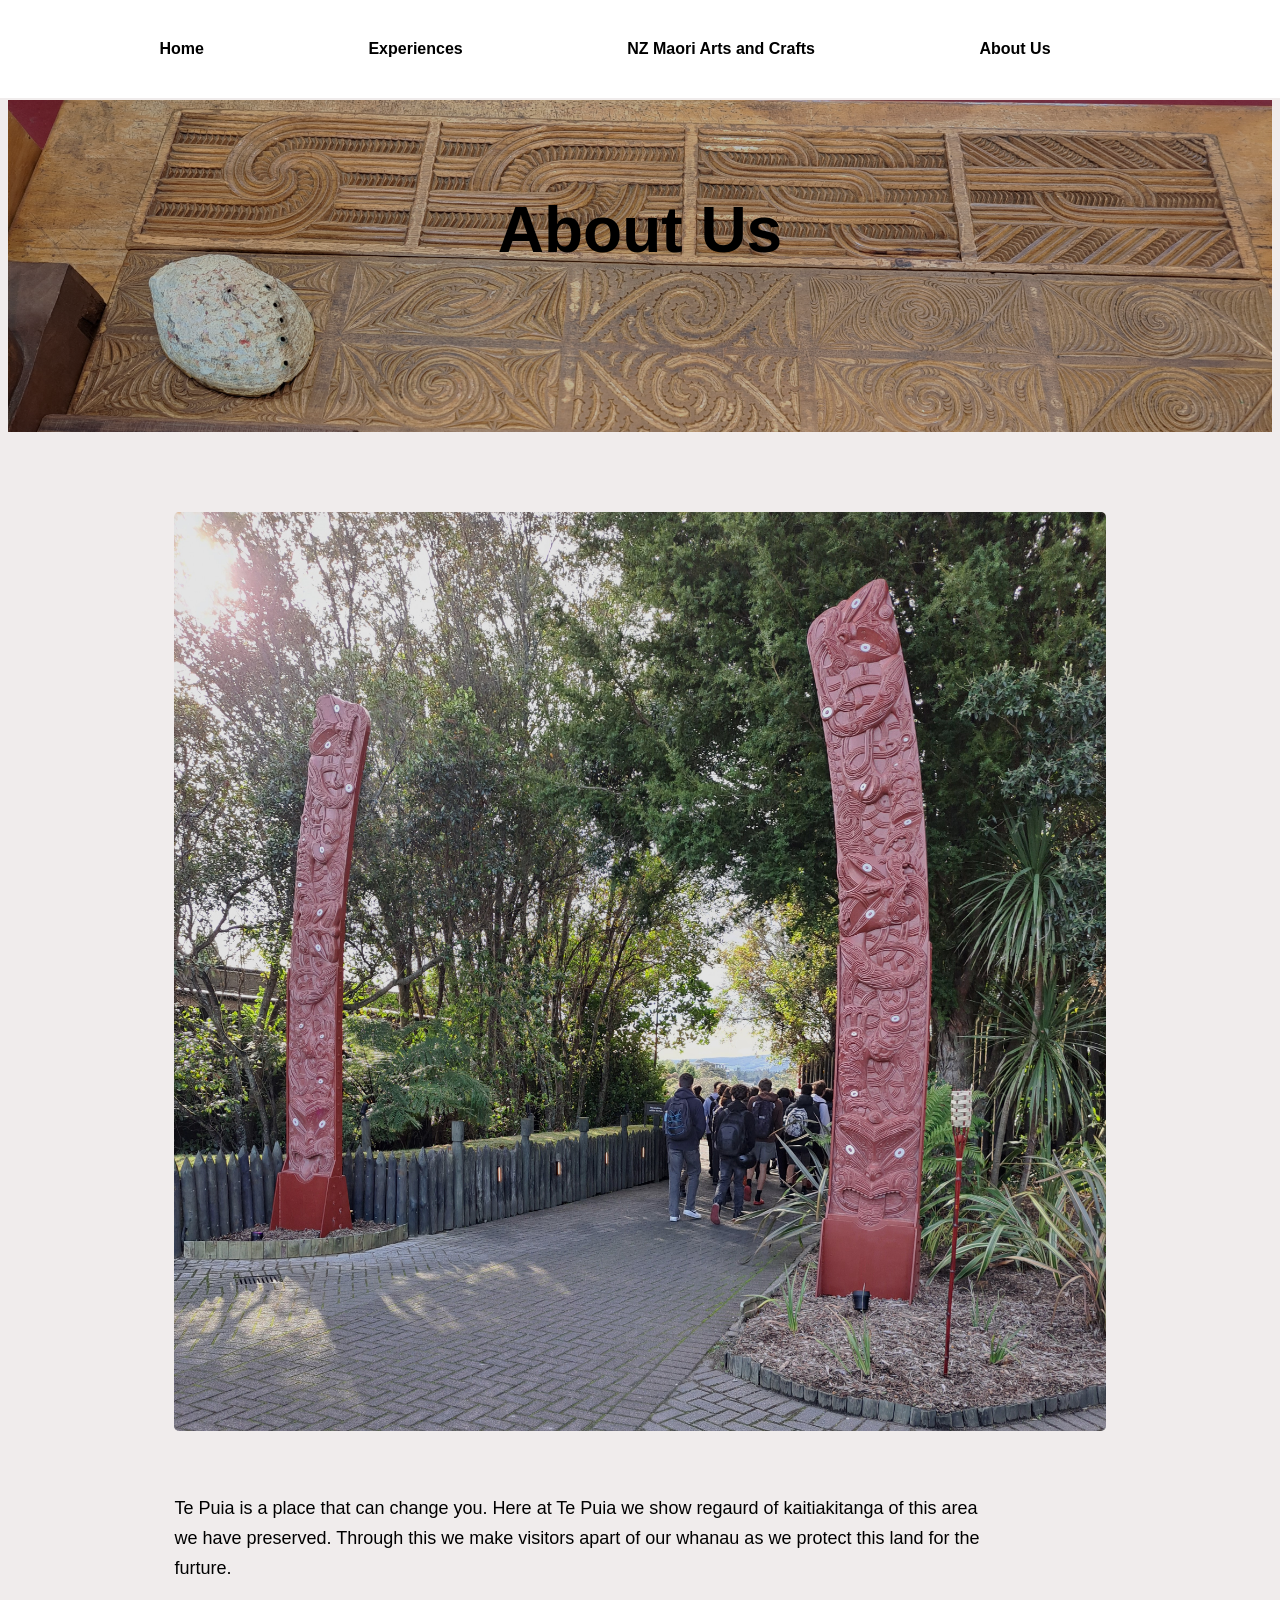
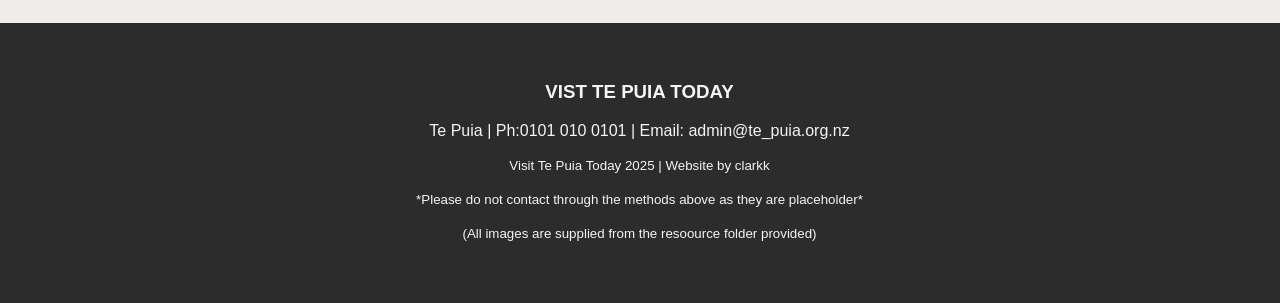
<file: about_us.html>
<!DOCTYPE html>
<html lang="en">
<head>
    <meta charset="UTF-8">
    <meta name="viewport" content="width=device-width, initial-scale=1.0">
    <link rel="stylesheet"href="style.css">
    <title>Te Puia - About Us</title>
</head>
<body id="sub_page3">
    <header>
        <nav>
            <a href="index.html">
                Home
            </a>
            </div>
            <a href="experiences.html">
                Experiences
            </a>
            <a href="nz_arts.html">
                NZ Maori Arts and Crafts
            </a>
            <a href="about_us.html">
                About Us
            </a>
        </nav>
    </header>
    <section class="hero-image">
        <h1 class="hero-text">
            About Us
        </h1>
    </section>
    <main>
        <!--Section about Te Puia-->
        <section>
            <img src="Te Puia Resources/20240626_104344.jpg">
        </section>
        <p class="info">
            Te Puia is a place that can change you. Here at Te Puia we show regaurd of kaitiakitanga of this area we have preserved. Through this we make visitors apart of our whanau as we protect this land for the furture. 
        </p>
    </main>
    <footer>
        <h3>VIST TE PUIA TODAY</h3>
        <p>Te Puia | Ph:0101 010 0101 | Email: admin@te_puia.org.nz</p>
        <p><small>Visit Te Puia Today 2025 | Website by clarkk</small></p>
        <p><small>*Please do not contact through the methods above as they are placeholder*</small></p>
        <p><small>(All images are supplied from the resoource folder provided)</small></p>
    </footer>
</body>
</html>
</file>
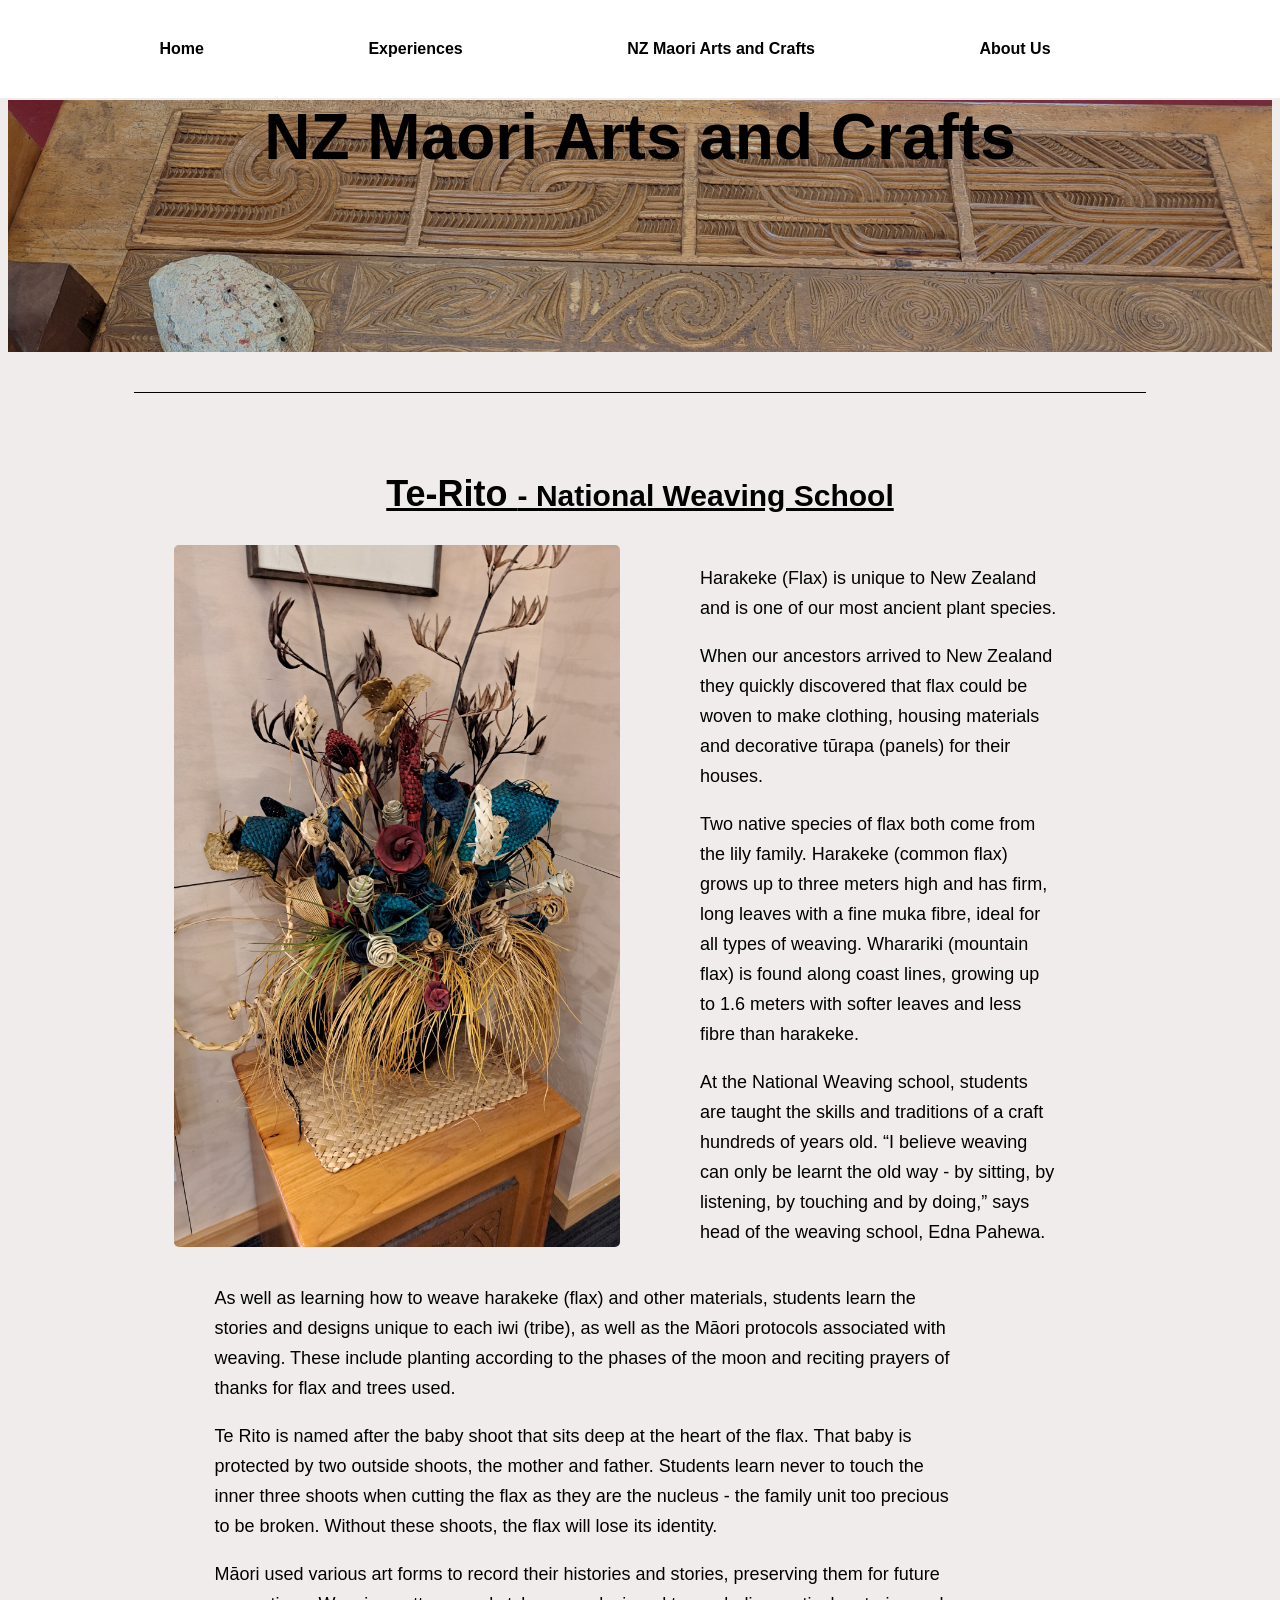
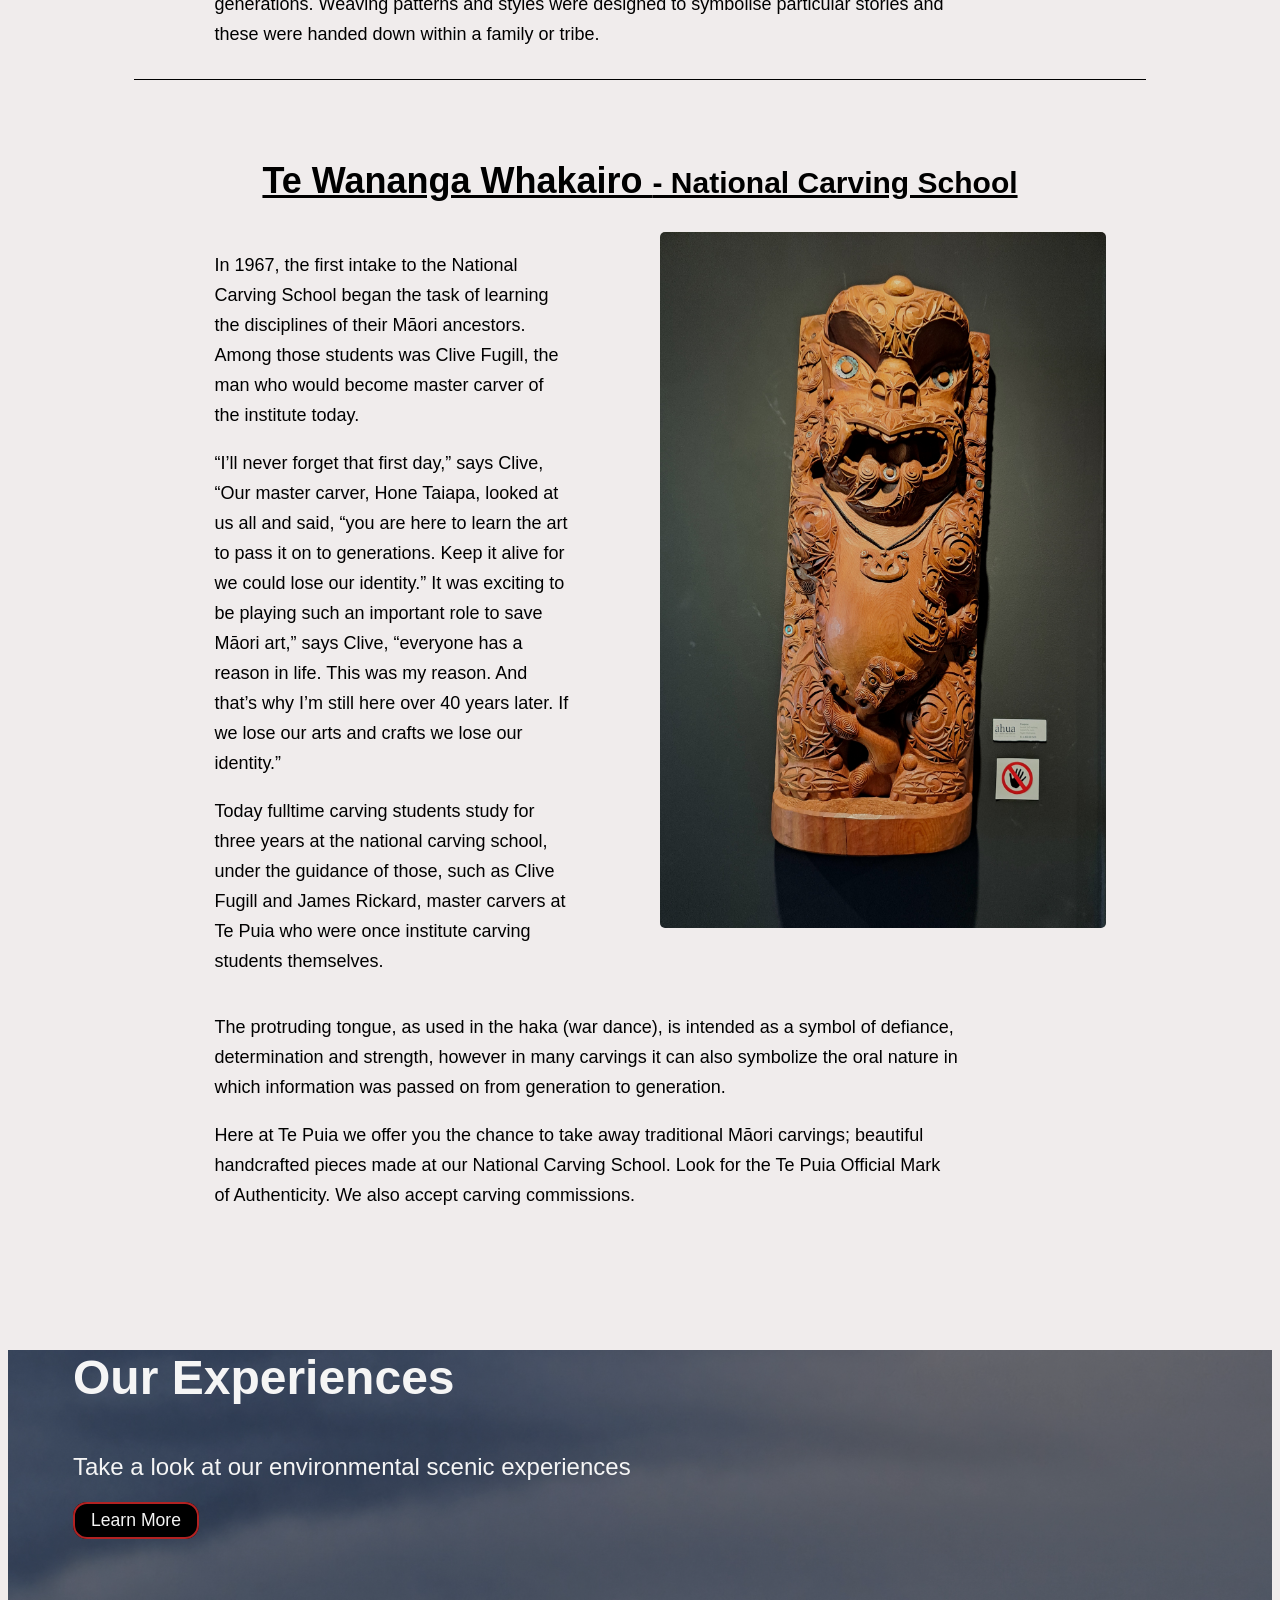
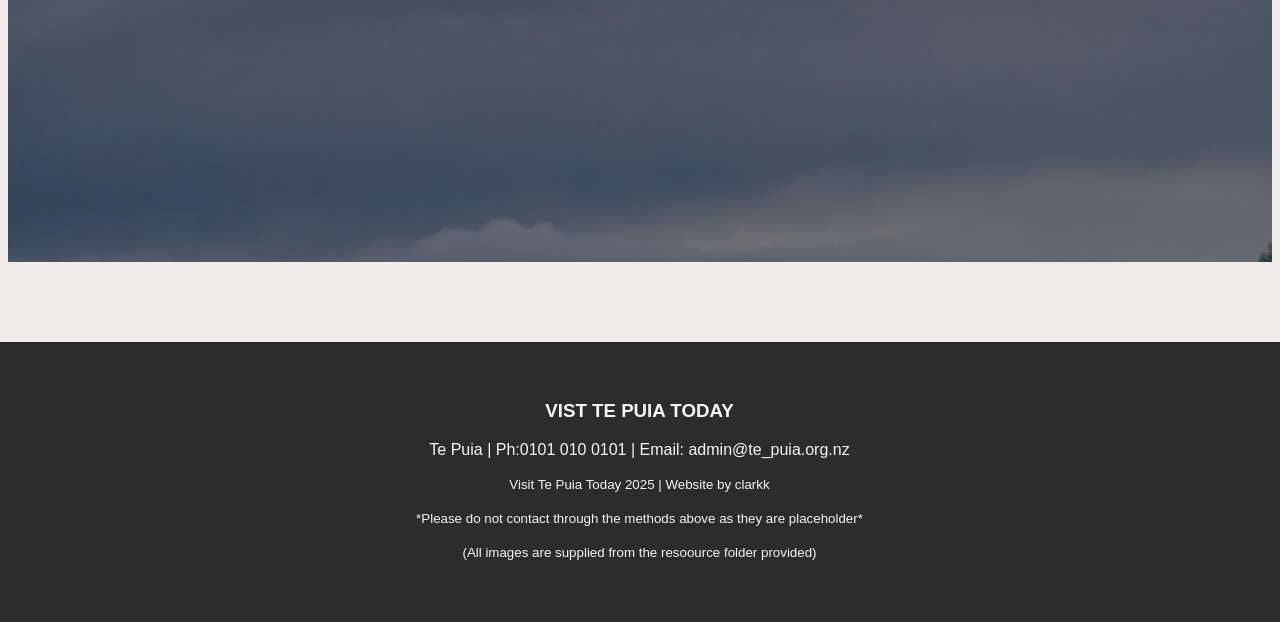
<file: nz_arts.html>
<!DOCTYPE html>
<html lang="en">
<head>
    <meta charset="UTF-8">
    <meta name="viewport" content="width=device-width, initial-scale=1.0">
    <link rel="stylesheet"href="style.css">
    <title>Te Puia - NZ Maori Arts and Crafts</title>
</head>
<body id="sub_page2">
    <header>
        <nav>
            <a href="index.html">
                Home
            </a>
            </div>
            <a href="experiences.html">
                Experiences
            </a>
            <a href="nz_arts.html">
                NZ Maori Arts and Crafts
            </a>
            <a href="about_us.html">
                About Us
            </a>
        </nav>
    </header>
    <section class="hero-image">
        <h1 class="hero-text">
            NZ Maori Arts and Crafts
        </h1>
    </section>
    <main>
        <!--Te Rito - National Weaving School-->
        <h2>Te-Rito <small>- National Weaving School</small></h2>
    <section class="two-column">
        <div class="image">
            <img src="./Te Puia Resources/20240626_102045.jpg">
        </div>
        <div class="info">
            <p>Harakeke (Flax) is unique to New Zealand and is one of our
                 most ancient plant species. </p>
                <p>When our ancestors arrived to New Zealand they quickly
                 discovered that flax could be woven to make clothing,
                  housing materials and decorative tūrapa (panels) for
                   their houses.
                </p>
                <p>
                    Two native species of flax both come from the lily
                     family. Harakeke (common flax) grows up to three
                      meters high and has firm, long leaves with a fine
                       muka fibre, ideal for all types of weaving.
                        Wharariki (mountain flax) is found along coast
                         lines, growing up to 1.6 meters with softer
                          leaves and less fibre than harakeke.

                </p>
                <p>At the National Weaving school, students are taught the skills and traditions of a craft hundreds of years old. “I believe weaving can only be learnt the old way - by sitting, by listening, by touching and by doing,” says head of the weaving school, Edna Pahewa.
                </p>
                </div></section>
                <section><div class="info">
                <p>As well as learning how to weave harakeke (flax) and other materials, students learn the stories and designs unique to each iwi (tribe), as well as the Māori protocols associated with weaving. These include planting according to the phases of the moon and reciting prayers of thanks for flax and trees used.
                </p>
                <p>Te Rito is named after the baby shoot that sits deep at the heart of the flax. That baby is protected by two outside shoots, the mother and father. Students learn never to touch the inner three shoots when cutting the flax as they are the nucleus - the family unit too precious to be broken. Without these shoots, the flax will lose its identity.
                </p>
                <p>Māori used various art forms to record their histories and stories, preserving them for future generations. Weaving patterns and styles were designed to symbolise particular stories and these were handed down within a family or tribe.
                </p>
        </div>
    </section>
    <!--Te Rito - End-->
    <!--Te Wananga Whakairo - National Carving School-->
    <h2>Te Wananga Whakairo <small>- National Carving School</small></h2>
    <section class="two-column">
        <div class="info">
            <p>In 1967, the first intake to the National Carving School began the task of learning the disciplines of their Māori ancestors. Among those students was Clive Fugill, the man who would become master carver of the institute today.</p>
            <p>“I’ll never forget that first day,” says Clive, “Our master carver, Hone Taiapa, looked at us all and said, “you are here to learn the art to pass it on to generations. Keep it alive for we could lose our identity.” It was exciting to be playing such an important role to save Māori art,” says Clive, “everyone has a reason in life. This was my reason. And that’s why I’m still here over 40 years later. If we lose our arts and crafts we lose our identity.”</p>
            <p>Today fulltime carving students study for three years at the national carving school, under the guidance of those, such as Clive Fugill and James Rickard, master carvers at Te Puia who were once institute carving students themselves.
            </p></div>
            <div class="image">
            <img src="./Te Puia Resources/20240626_102817.jpg">
        </div></section>
        <!--Text under image-->
    <section><div class="info">
            <p>The protruding tongue, as used in the haka (war dance), is intended as a symbol of defiance, determination and strength, however in many carvings it can also symbolize the oral nature in which information was passed on from generation to generation.</p>
            <p>Here at Te Puia we offer you the chance to take away traditional Māori carvings; beautiful handcrafted pieces made at our National Carving School. Look for the Te Puia Official Mark of Authenticity. We also accept carving commissions.</p>
            </div>
    </section>
    <!--Te Wananga Whakairo - End-->
    </main>
    <!--Call to action image-->
    <section class="cta-image">
        <h3>Our Experiences</h3>
        <p>Take a look at our environmental scenic experiences</p>
        <!--Button - Experiences-->
    <div class="button">
        <a href="experiences.html">Learn More</a>
    </div>
    <!--Button end-->
    </section>
    <footer>
        <h3>VIST TE PUIA TODAY</h3>
        <p>Te Puia | Ph:0101 010 0101 | Email: admin@te_puia.org.nz</p>
        <p><small>Visit Te Puia Today 2025 | Website by clarkk</small></p>
        <p><small>*Please do not contact through the methods above as they are placeholder*</small></p>
        <p><small>(All images are supplied from the resoource folder provided)</small></p>
    </footer>
</body>
</html>
</file>
<file: style.css>
img{
    width: 100%;
    border-radius: 5px;
}

main{
    width: 80%;
    margin: 40px auto;
}

body{
    background-color: rgb(240, 236, 236);
    font-family:'Segoe UI', Tahoma, Geneva, Verdana, sans-serif;
}

.hero-image{
    background-image: url("./Te\ Puia\ Resources/20240626_102732.jpg");
    height: 252px;
    margin-top: 100px;
    background-size: cover;
    background-color: rgba(0, 0, 0, 0.25);
    background-blend-mode: multiply;
}

.hero-text{
    text-align: center;
    top: 110px;
    width: 100%;
    font-size: 4rem;
}

.three-column{
    display: grid;
    grid-template-columns: repeat(3, 1fr);
    gap: 30px;
}

.two-column{
    display: grid;
    grid-template-columns: 1fr 1fr;
    gap: 40px;
}

nav{
    top: 0;
    padding: 40px 0;
    width: 100%;
    background-color: white;
    position: fixed;
    right: 0.5px;
    z-index: 2;
}

nav a {
    text-decoration: none;
    color: black;
    font-weight: 600;
    margin-left: 10rem;
}

nav a:hover, nav a:active{
    color: firebrick;
}

.button a:hover, .button a:active {
    background-color: firebrick;
    border: 2px solid black;
}

footer{
    width: 100%;
    height: 200px;
    background-color: rgb(44, 44, 44);
    color: whitesmoke;
    text-align: center;
    padding: 40px 0;
    position: absolute;
    right: 0.5px;
}

#home_page .cta-image{
    background-image: url("./Te\ Puia\ Resources/20240626_101647.jpg");
}

#sub_page1 .cta-image{
    background-image: url("./Te\ Puia\ Resources/20240626_101049.jpg");
}

#sub_page2 .cta-image{
    background-image: url("./Te\ Puia\ Resources/20240626_104441.jpg");
}

.cta-image{
    background-repeat: no-repeat;
    background-size: cover;
    height: 512px;
    color: whitesmoke;
    background-color: rgba(0, 0, 0, 0.5);
    background-blend-mode: multiply;
    font-size: 24px;
    margin-bottom: 80px;
}
.cta-image h3{
    font-size: 48px;
    margin-top: 140px;
}

.cta-image h3, .cta-image p, .cta-image div{
    margin-left: 25px;
}

h2{
    padding-top: 80px;
    border-top: 1px black solid;
    text-align: center;
    font-size: 36px;
    text-decoration: underline;
}

section{
    padding: 40px;
}

.info{
    margin-right: 30px;
    line-height: 30px;
    font-size: 18px;
    width: 80%;
    margin-left: 40px;
}

.column{
    line-height: 35px;
    font-size: 18px;
    width: 90%;
    margin-left: 15px;
    margin-right: 10px;
}

.button a {
    padding: 0.4rem 1rem;
    border-radius: 14px;
    background-color: black;
    color: whitesmoke;
    text-decoration: none;
    font-size: 1.1rem;
    margin-bottom: 30px;
    border: 2px solid firebrick;
}

.cta-text{
    font-size: 24px;
    width: 80%;
    padding-bottom: 90px;
    text-align: justify;
}

.cta-text .button{
    display: inline-block;
    padding: 10px 30px;
}

#sub_page1 section, #sub_page2 section{
    padding: 0 40px;
}

.video h3{
    text-decoration: underline;
    font-size: 32px;
    text-align: center;
}
</file>
